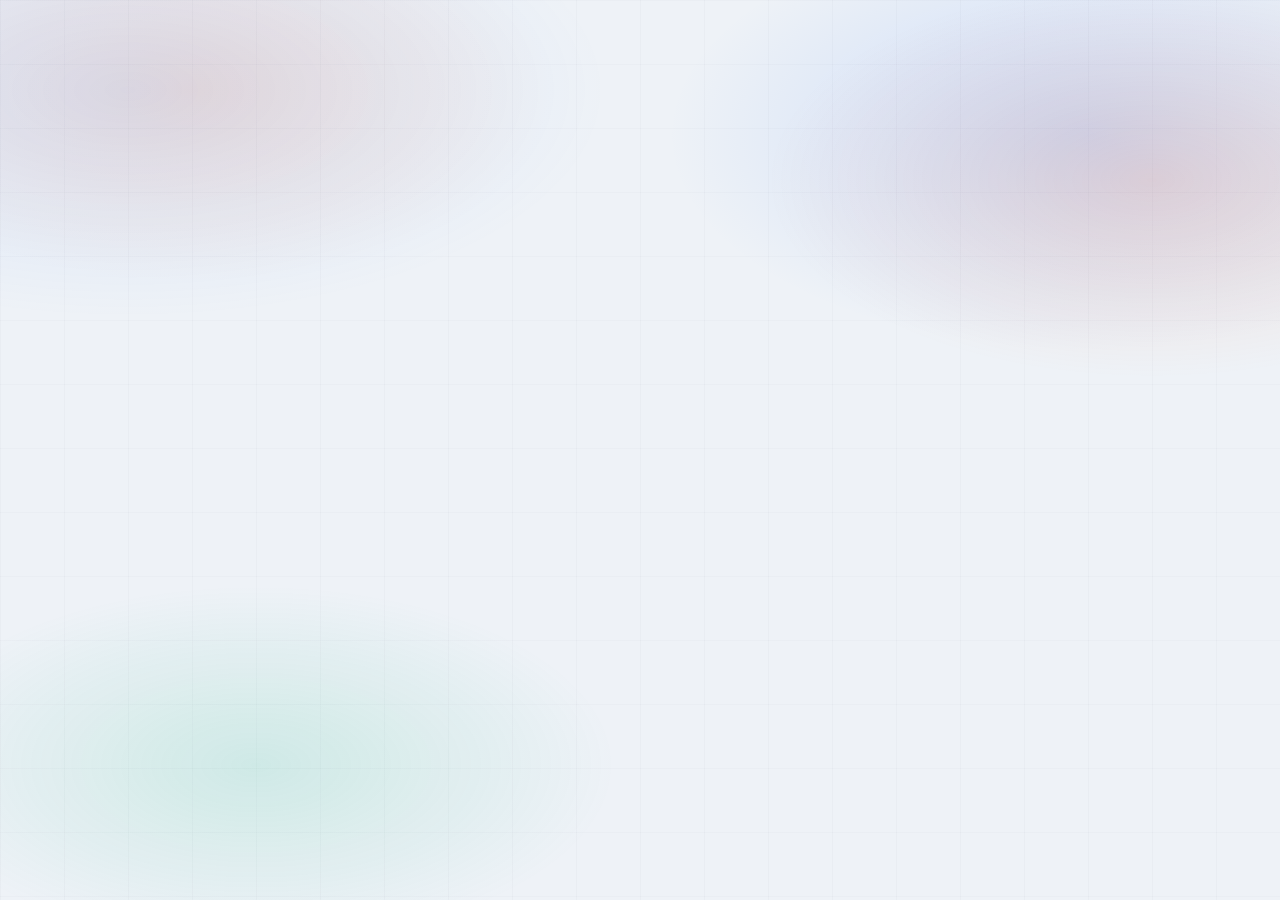
<file: index.html>
<!-- index.html -->
<!DOCTYPE html>
<html lang="es">
<head>
  <meta charset="UTF-8" />
  <meta name="viewport" content="width=device-width, initial-scale=1.0" />
  <title>Dashboard | Ventas</title>
  <link rel="stylesheet" href="styles.css" />
</head>

<body>
  <div class="app">
    <aside class="sidebar">
      <div class="brand">
        <div class="brand-mark">PV</div>
        <div>
          <p class="brand-title">Panel de Ventas</p>
          <p class="brand-subtitle">Comercial</p>
        </div>
      </div>
      <nav class="nav">
        <button class="nav-link active" data-view="dashboard">Dashboard</button>
        <button class="nav-link" data-view="clients">Clientes</button>
        <button class="nav-link" data-view="reports">Reportes</button>
        <button class="nav-link" data-view="settings">Configuración</button>
        <button class="nav-link nav-logout" data-action="logout">Cerrar sesión</button>
      </nav>
      <div class="sidebar-footer">
        <div class="user-card">
          <div class="avatar">AD</div>
          <div>
            <p class="user-name">Admin</p>
            <p class="user-role">Equipo Ventas</p>
          </div>
        </div>
      </div>
    </aside>

    <main class="main">
      <header class="topbar">
        <div class="topbar-title">
          <h1 id="pageTitle">Dashboard de Ventas</h1>
          <p class="subtitle" id="pageSubtitle">Vista general de ingresos, estado de cobros y ventas recientes.</p>
        </div>
        <div class="topbar-actions">
          <div class="kpi-chip">Actualizado hace 2 min</div>
          <button class="btn btn-primary">Nueva venta</button>
        </div>
      </header>

      <!-- VIEW: DASHBOARD -->
      <section id="view-dashboard" class="view active">
        <section class="stats fade-in">
          <div class="stat-card">
            <h3 id="statSalesCount">0</h3>
            <p>Ventas del mes</p>
          </div>
          <div class="stat-card">
            <h3 id="statRevenue">0</h3>
            <p>Ingresos totales</p>
          </div>
          <div class="stat-card">
            <h3 id="statPending">0</h3>
            <p>Pagos pendientes</p>
          </div>
        </section>

        <section class="chart-box fade-in">
          <div class="chart-header">
            <h2>Ingresos mensuales</h2>
            <div class="chip">Proyección: histórica (simulada)</div>
          </div>
          <canvas id="activityChart"></canvas>
        </section>

        <section class="table-section fade-in">
          <div class="section-head">
            <h2>Listado de ventas</h2>
            <div class="section-actions">
              <button id="exportBtn" class="btn btn-primary">Exportar CSV</button>
            </div>
          </div>

          <div class="filters">
            <input id="searchInput" type="text" placeholder="Buscar cliente..." />
            <select id="statusFilter">
              <option value="">Todos los estados</option>
              <option value="pagado">Pagado</option>
              <option value="pendiente">Pendiente</option>
            </select>
          </div>

          <div class="table-wrap">
            <table>
              <thead>
                <tr>
                  <th>ID</th>
                  <th>Cliente</th>
                  <th>Producto</th>
                  <th>Monto</th>
                  <th>Fecha</th>
                  <th>Estado</th>
                </tr>
              </thead>
              <tbody id="salesTableBody"></tbody>
            </table>
          </div>

          <div class="pagination">
            <button id="prevPage" class="btn btn-ghost" type="button">Anterior</button>
            <span id="pageLabel">Página 1 / 1</span>
            <button id="nextPage" class="btn btn-ghost" type="button">Siguiente</button>
          </div>
        </section>
      </section>

      <!-- VIEW: CLIENTES -->
      <section id="view-clients" class="view">
        <section class="panel">
          <div class="panel-head">
            <h2>Clientes</h2>
            <p class="muted">Listado básico de clientes (simulado) para demostrar navegación y tablas.</p>
          </div>
          <div class="table-wrap">
            <table>
              <thead>
                <tr>
                  <th>Cliente</th>
                  <th>Segmento</th>
                  <th>Ciudad</th>
                  <th>Última compra</th>
                </tr>
              </thead>
              <tbody id="clientsTableBody"></tbody>
            </table>
          </div>
        </section>
      </section>

      <!-- VIEW: REPORTES -->
      <section id="view-reports" class="view">
        <section class="panel">
          <div class="panel-head">
            <h2>Reportes</h2>
            <p class="muted">Ejemplos de reportes listos para ampliar (ventas por producto, por canal, etc.).</p>
          </div>
          <div class="report-grid">
            <div class="report-card">
              <h3>Ventas por producto</h3>
              <p>Top productos y cantidad vendida (mock).</p>
              <button class="btn btn-primary" data-report="productos" type="button">Ver</button>
            </div>
            <div class="report-card">
              <h3>Pagos pendientes</h3>
              <p>Clientes con facturas abiertas (mock).</p>
              <button class="btn btn-primary" data-report="pendientes" type="button">Ver</button>
            </div>
            <div class="report-card">
              <h3>Rendimiento por vendedor</h3>
              <p>Comparativa por responsable (mock).</p>
              <button class="btn btn-primary" data-report="vendedores" type="button">Ver</button>
            </div>
          </div>
        </section>
      </section>

      <!-- VIEW: SETTINGS -->
      <section id="view-settings" class="view">
        <section class="panel">
          <div class="panel-head">
            <h2>Configuración</h2>
            <p class="muted">Ajustes de demostración (sin persistencia real): tema y formato de exportación.</p>
          </div>
          <div class="settings-grid">
            <div class="setting">
              <label class="field-label" for="themeSelect">Tema</label>
              <select id="themeSelect">
                <option value="light" selected>Claro</option>
                <option value="dark">Oscuro</option>
              </select>
            </div>
            <div class="setting">
              <label class="field-label" for="currency">Moneda</label>
              <select id="currency">
                <option value="$" selected>$ (USD)</option>
                <option value="€">€ (EUR)</option>
                <option value="AR$">AR$ (ARS)</option>
              </select>
            </div>
          </div>
          <div class="hint">Los cambios se aplican en la vista actual (demo).</div>
        </section>
      </section>
    </main>
  </div>

  <!-- MODAL DE DETALLE -->
  <div id="detailModal" class="modal-overlay" role="dialog" aria-modal="true" aria-hidden="true">
    <div class="modal-box fade-in">
      <h2>Detalle de venta</h2>

      <p><strong>ID de venta:</strong> <span id="mId"></span></p>
      <p><strong>Cliente:</strong> <span id="mCliente"></span></p>
      <p><strong>Producto:</strong> <span id="mProducto"></span></p>
      <p><strong>Cantidad:</strong> <span id="mCantidad"></span></p>
      <p><strong>Método de pago:</strong> <span id="mMetodoPago"></span></p>
      <p><strong>Fecha:</strong> <span id="mFecha"></span></p>

      <hr />

      <p><strong>Subtotal:</strong> <span id="mSubtotal"></span></p>
      <p><strong>IVA (21%):</strong> <span id="mIva"></span></p>
      <p><strong>Total:</strong> <span id="mTotal"></span></p>

      <hr />

      <p><strong>Estado:</strong> <span id="mEstado"></span></p>
      <p><strong>Vendedor:</strong> <span id="mVendedor"></span></p>
      <p><strong>Observaciones:</strong> <span id="mObs"></span></p>
      <p><strong>Comprobante:</strong> <span id="mComp"></span></p>

      <button id="closeModal" class="btn btn-ghost">Cerrar</button>
    </div>
  </div>

  <script src="libs/chart.min.js"></script>
  <script src="app.js"></script>
</body>
</html>
</file>
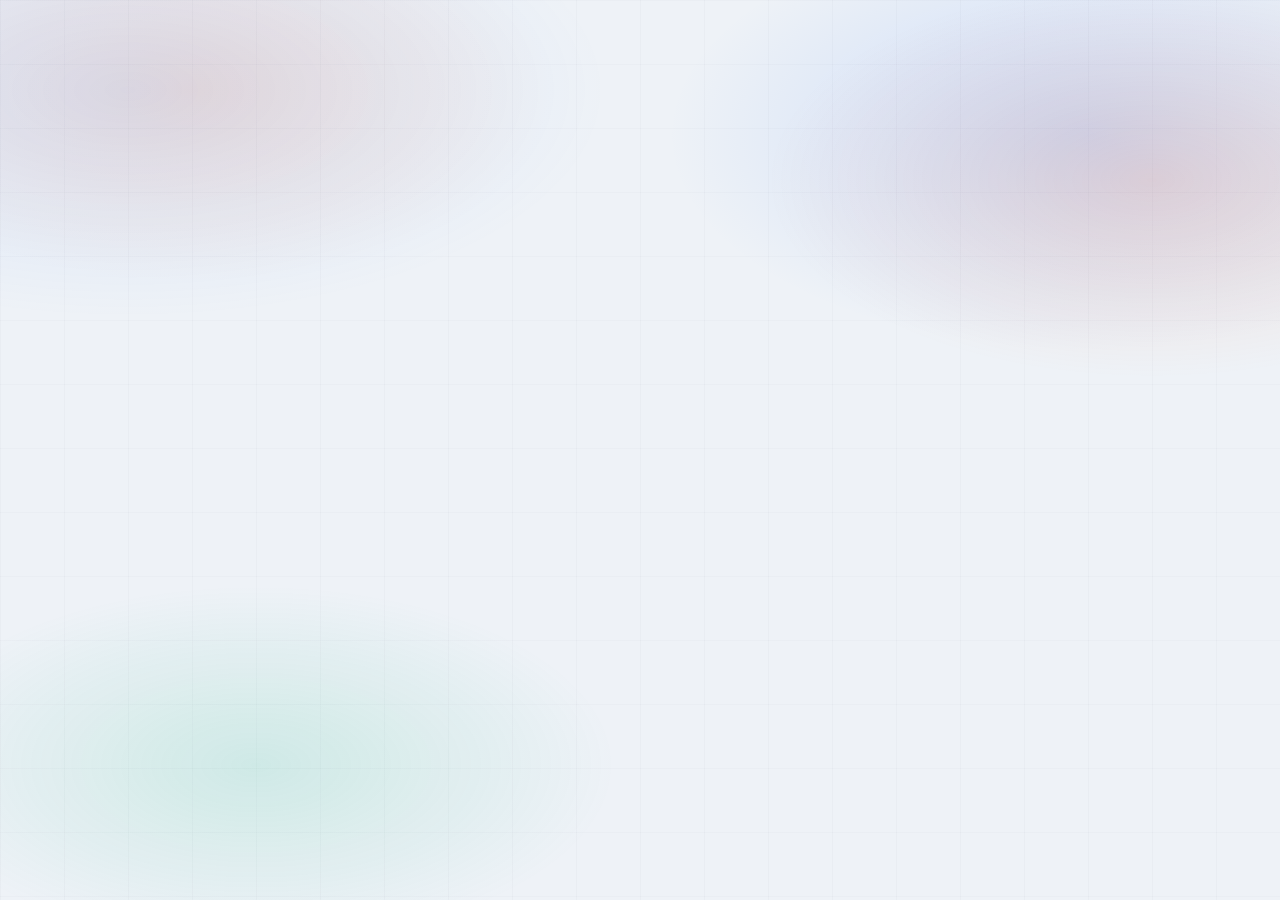
<file: login.html>
<!-- login.html -->
<!DOCTYPE html>
<html lang="es">
<head>
  <meta charset="UTF-8" />
  <meta name="viewport" content="width=device-width, initial-scale=1.0" />
  <title>Login</title>
  <link rel="stylesheet" href="styles.css" />
</head>

<body class="login-body">
  <div class="login-box fade-in">
    <div class="brand">
      <div class="brand-mark">PV</div>
      <div>
        <p class="brand-title">Panel de Ventas</p>
        <p class="brand-subtitle">Acceso interno</p>
      </div>
    </div>

    <h2>Iniciar sesión</h2>

    <input id="loginUser" type="text" placeholder="Usuario" autocomplete="username" />
    <input id="loginPass" type="password" placeholder="Contraseña" autocomplete="current-password" />
    <button id="loginBtn" type="button">Entrar</button>

    <p class="login-hint">Usuario: <b>admin</b> · Contraseña: <b>1234</b></p>
    <p id="loginMsg" class="login-hint" style="color:#e11d48; display:none;"></p>
  </div>

  <script src="login.js"></script>
</body>
</html>
</file>
<file: styles.css>
/* styles.css */
@import url("https://fonts.googleapis.com/css2?family=Fraunces:opsz,wght@9..144,600;9..144,700&family=Space+Grotesk:wght@400;500;600;700&display=swap");

/* ------------------------------------------------------ */
/* RESET & BASE                                           */
/* ------------------------------------------------------ */
:root{
  --bg: #f2f4f8;
  --panel: #ffffff;
  --panel-2: #f8fafc;
  --ink: #0f172a;
  --muted: #556070;
  --primary: #ff6b2c;
  --primary-dark: #e4571c;
  --accent: #3a7dff;
  --sidebar: #0b1220;
  --sidebar2: #111827;
  --ok: #16a34a;
  --warn: #f59e0b;
  --shadow: 0 18px 44px rgba(15, 23, 42, 0.16);
  --shadow-soft: 0 10px 24px rgba(15, 23, 42, 0.12);
  --radius: 16px;
  --radius-lg: 22px;
  --border: rgba(15, 23, 42, 0.08);
}

* { box-sizing: border-box; }

body {
  margin: 0;
  font-family: "Space Grotesk", "Segoe UI", sans-serif;
  background: var(--bg);
  color: var(--ink);
  min-height: 100vh;
  position: relative;
  overflow-x: hidden;
}

body::before{
  content: "";
  position: fixed;
  inset: 0;
  background:
    radial-gradient(800px 380px at 10% 10%, rgba(58, 125, 255, 0.12), transparent 60%),
    radial-gradient(700px 360px at 90% 20%, rgba(255, 107, 44, 0.16), transparent 55%),
    radial-gradient(600px 300px at 20% 85%, rgba(17, 185, 129, 0.14), transparent 60%);
  z-index: -2;
}

body::after{
  content: "";
  position: fixed;
  inset: 0;
  background-image: linear-gradient(90deg, rgba(15, 23, 42, 0.035) 1px, transparent 1px),
    linear-gradient(180deg, rgba(15, 23, 42, 0.03) 1px, transparent 1px);
  background-size: 64px 64px;
  opacity: 0.6;
  z-index: -1;
}

h1, h2, h3{
  font-family: "Fraunces", "Times New Roman", serif;
  font-weight: 700;
  letter-spacing: 0.2px;
}

/* ------------------------------------------------------ */
/* LAYOUT                                                 */
/* ------------------------------------------------------ */
.app { display: flex; min-height: 100vh; gap: 22px; padding: 22px; }

.sidebar{
  width: 250px;
  min-height: calc(100vh - 44px);
  background: linear-gradient(180deg, var(--sidebar) 0%, var(--sidebar2) 100%);
  color: #fff;
  padding: 20px 18px;
  border-radius: var(--radius-lg);
  box-shadow: var(--shadow);
  position: sticky;
  top: 22px;
  display: flex;
  flex-direction: column;
  gap: 20px;
}

.brand{
  display: flex;
  align-items: center;
  gap: 12px;
}

.brand-mark{
  width: 44px;
  height: 44px;
  border-radius: 14px;
  display: grid;
  place-items: center;
  background: linear-gradient(135deg, #ff8a4c, #ffcf6b);
  color: #1b1b1b;
  font-weight: 700;
  letter-spacing: 0.5px;
  box-shadow: 0 10px 20px rgba(255, 138, 76, 0.35);
}

.brand-title{
  margin: 0;
  font-size: 15px;
  font-weight: 700;
}

.brand-subtitle{
  margin: 2px 0 0;
  font-size: 12px;
  color: rgba(255, 255, 255, 0.65);
}

.nav{ display: flex; flex-direction: column; gap: 6px; }

.nav-link{
  appearance: none;
  border: none;
  background: transparent;
  color: rgba(255, 255, 255, 0.72);
  text-align: left;
  padding: 10px 12px;
  border-radius: 12px;
  cursor: pointer;
  font-size: 14px;
  position: relative;
  transition: background .2s ease, color .2s ease, transform .2s ease;
}

.nav-link:hover{ background: rgba(255,255,255,.1); color: #fff; transform: translateX(2px); }

.nav-link.active{
  background: rgba(255,255,255,.16);
  color: #fff;
  font-weight: 700;
}

.nav-link.active::before{
  content: "";
  position: absolute;
  left: -6px;
  top: 10px;
  bottom: 10px;
  width: 4px;
  border-radius: 999px;
  background: #ffcf6b;
}

.nav-logout{ margin-top: 6px; color: #ffd7d7; }

.sidebar-footer{
  margin-top: auto;
  background: rgba(255, 255, 255, 0.08);
  border-radius: 14px;
  padding: 12px;
}

.user-card{
  display: flex;
  align-items: center;
  gap: 10px;
}

.avatar{
  width: 38px;
  height: 38px;
  border-radius: 50%;
  background: rgba(255, 255, 255, 0.22);
  display: grid;
  place-items: center;
  font-weight: 700;
}

.user-name{ margin: 0; font-size: 13px; font-weight: 600; }
.user-role{ margin: 2px 0 0; font-size: 11px; color: rgba(255, 255, 255, 0.6); }

.main{
  flex: 1;
  padding: 6px 10px 30px;
}

.topbar{
  display: flex;
  justify-content: space-between;
  align-items: center;
  gap: 16px;
  margin: 12px 0 22px;
}

.topbar-title h1{ margin: 0; font-size: 28px; }
.subtitle{ margin: 6px 0 0; color: var(--muted); font-size: 14px; }

.topbar-actions{
  display: flex;
  align-items: center;
  gap: 12px;
}

.kpi-chip{
  font-size: 12px;
  padding: 6px 12px;
  border-radius: 999px;
  background: rgba(58, 125, 255, 0.14);
  color: #1e3a8a;
  font-weight: 600;
}

/* ------------------------------------------------------ */
/* VIEWS                                                  */
/* ------------------------------------------------------ */
.view{ display: none; }
.view.active{ display: block; }

/* ------------------------------------------------------ */
/* CARDS + PANELS                                         */
/* ------------------------------------------------------ */
.panel{ background: var(--panel); border-radius: var(--radius); box-shadow: var(--shadow); padding: 18px; }

.panel-head h2{ margin: 0 0 6px 0; font-size: 18px; }
.panel-head .muted{ margin: 0; color: var(--muted); font-size: 13px; }

.stats{
  display: grid;
  gap: 14px;
  grid-template-columns: repeat(3, minmax(0, 1fr));
  margin-bottom: 18px;
}

.stat-card{
  background: linear-gradient(135deg, rgba(255, 255, 255, 0.9), rgba(248, 250, 252, 0.9));
  border-radius: var(--radius);
  box-shadow: var(--shadow-soft);
  padding: 18px 16px;
  position: relative;
  overflow: hidden;
  border: 1px solid var(--border);
}

.stat-card::after{
  content: "";
  position: absolute;
  inset: 0;
  background: radial-gradient(120px 120px at 85% 15%, rgba(255, 107, 44, 0.18), transparent 60%);
  opacity: 0.7;
}

.stat-card h3{ margin: 0 0 6px 0; font-size: 26px; position: relative; z-index: 1; }
.stat-card p{ margin: 0; color: var(--muted); font-size: 13px; position: relative; z-index: 1; }

.chart-box{
  background: var(--panel);
  border-radius: var(--radius);
  box-shadow: var(--shadow);
  padding: 16px;
  margin-bottom: 18px;
  border: 1px solid var(--border);
}

.chart-header{
  display: flex;
  justify-content: space-between;
  align-items: center;
  gap: 10px;
  margin-bottom: 10px;
}

.chart-header h2{ margin: 0; font-size: 18px; }
.chip{
  font-size: 12px;
  color: #111827;
  background: #ffeede;
  border-radius: 999px;
  padding: 4px 10px;
  font-weight: 600;
}

/* ------------------------------------------------------ */
/* TABLES + FILTERS + PAGINATION                          */
/* ------------------------------------------------------ */
.table-section{
  background: var(--panel);
  border-radius: var(--radius);
  box-shadow: var(--shadow);
  padding: 18px;
  border: 1px solid var(--border);
}

.section-head{
  display: flex;
  justify-content: space-between;
  align-items: center;
  gap: 12px;
  margin-bottom: 12px;
}

.section-head h2{ margin: 0; font-size: 18px; }

.filters{ display: flex; gap: 10px; flex-wrap: wrap; margin: 12px 0 14px; }

input[type="text"], select{
  padding: 9px 12px;
  border: 1px solid var(--border);
  border-radius: 12px;
  background: #fff;
  min-height: 40px;
  font-family: inherit;
  transition: border .2s ease, box-shadow .2s ease;
}

input[type="text"]:focus, select:focus{
  outline: none;
  border-color: rgba(58, 125, 255, 0.6);
  box-shadow: 0 0 0 3px rgba(58, 125, 255, 0.15);
}

.table-wrap{ overflow: auto; border: 1px solid var(--border); border-radius: 12px; }

table{ width: 100%; border-collapse: collapse; min-width: 720px; }
thead th{
  text-align: left;
  font-size: 12px;
  text-transform: uppercase;
  letter-spacing: .8px;
  color: #111827;
  background: #f5f7fb;
  padding: 12px 10px;
  border-bottom: 1px solid var(--border);
}

tbody td{ padding: 12px 10px; border-bottom: 1px solid rgba(15, 23, 42, 0.06); font-size: 14px; }
tbody tr{ cursor: pointer; transition: background .2s ease; }
tbody tr:hover{ background: rgba(58, 125, 255, 0.08); }

.status{
  display: inline-flex;
  align-items: center;
  gap: 6px;
  padding: 4px 10px;
  border-radius: 999px;
  font-size: 12px;
  font-weight: 600;
}

.status::before{
  content: "";
  width: 6px;
  height: 6px;
  border-radius: 999px;
  background: currentColor;
}

.status--ok{ color: #0f7a3c; background: rgba(22, 163, 74, 0.14); }
.status--warn{ color: #b45309; background: rgba(245, 158, 11, 0.18); }

/* Pagination */
.pagination{ display: flex; gap: 10px; align-items: center; margin-top: 12px; }

.btn{
  border: none;
  border-radius: 12px;
  padding: 10px 14px;
  font-weight: 700;
  cursor: pointer;
  letter-spacing: .2px;
  font-family: inherit;
  transition: transform .2s ease, box-shadow .2s ease, background .2s ease;
}

.btn-primary{
  background: linear-gradient(135deg, var(--primary), #ff8a4c);
  color: #1b1b1b;
  box-shadow: 0 12px 20px rgba(255, 107, 44, 0.25);
}

.btn-primary:hover{ transform: translateY(-1px); }

.btn-ghost{
  background: #edf1f7;
  color: #111827;
}

.btn-ghost:hover{ background: #e2e8f3; }

/* ------------------------------------------------------ */
/* REPORTS + SETTINGS                                     */
/* ------------------------------------------------------ */
.report-grid{ display: grid; gap: 12px; grid-template-columns: repeat(auto-fit, minmax(220px, 1fr)); margin-top: 12px; }
.report-card{
  background: #fff;
  border-radius: var(--radius);
  box-shadow: var(--shadow-soft);
  padding: 16px;
  border: 1px solid var(--border);
  transition: transform .2s ease, box-shadow .2s ease;
}

.report-card:hover{
  transform: translateY(-3px);
  box-shadow: 0 18px 28px rgba(15, 23, 42, 0.16);
}

.settings-grid{ display: grid; gap: 12px; grid-template-columns: repeat(auto-fit, minmax(220px, 1fr)); margin-top: 12px; }
.field-label{ display: block; font-size: 13px; color: var(--muted); margin: 0 0 6px 0; }
.hint{ margin-top: 12px; font-size: 13px; color: var(--muted); }

/* ------------------------------------------------------ */
/* MODAL                                                  */
/* ------------------------------------------------------ */
.modal-overlay{
  position: fixed;
  inset: 0;
  background: rgba(17, 24, 39, .55);
  display: none;
  justify-content: center;
  align-items: center;
  z-index: 999;
  padding: 14px;
  backdrop-filter: blur(2px);
}

.modal-box{
  background: #fff;
  padding: 20px;
  width: min(520px, 100%);
  border-radius: var(--radius);
  box-shadow: 0 18px 60px rgba(0,0,0,.28);
}

.modal-box h2{ margin: 0 0 10px 0; }
.modal-box hr{ border: none; border-top: 1px solid rgba(15, 23, 42, 0.08); margin: 12px 0; }

/* ------------------------------------------------------ */
/* ANIMATIONS                                             */
/* ------------------------------------------------------ */
.fade-in{ opacity: 0; transform: translateY(12px); animation: rise .45s ease forwards; }
.stats .stat-card:nth-child(1){ animation-delay: 0.05s; }
.stats .stat-card:nth-child(2){ animation-delay: 0.12s; }
.stats .stat-card:nth-child(3){ animation-delay: 0.18s; }
.report-card:nth-child(1){ animation-delay: 0.05s; }
.report-card:nth-child(2){ animation-delay: 0.12s; }
.report-card:nth-child(3){ animation-delay: 0.18s; }

@keyframes rise { to { opacity: 1; transform: translateY(0); } }

/* ------------------------------------------------------ */
/* LOGIN (page)                                           */
/* ------------------------------------------------------ */
.login-body{
  display: flex;
  justify-content: center;
  align-items: center;
  height: 100vh;
  background: radial-gradient(600px 320px at 15% 10%, rgba(255, 138, 76, 0.18), transparent 60%),
    radial-gradient(700px 360px at 85% 15%, rgba(58, 125, 255, 0.2), transparent 60%),
    #eef2f7;
}

.login-box{
  width: min(380px, 92vw);
  background: #fff;
  padding: 26px 24px;
  border-radius: var(--radius-lg);
  box-shadow: var(--shadow);
  display: flex;
  flex-direction: column;
  gap: 12px;
  text-align: center;
  border: 1px solid rgba(15, 23, 42, 0.06);
}

.login-box h2{ margin: 0; }
.login-box .brand-title{ color: var(--ink); }
.login-box .brand-subtitle{ color: var(--muted); }
.login-box input{ width: 100%; }
.login-box button{
  background: linear-gradient(135deg, var(--primary), #ff8a4c);
  color: #1b1b1b;
  border: none;
  border-radius: 12px;
  padding: 10px 12px;
  font-weight: 700;
  cursor: pointer;
}

.login-hint{ font-size: 12px; color: var(--muted); margin: 4px 0 0; }

/* ------------------------------------------------------ */
/* RESPONSIVE                                             */
/* ------------------------------------------------------ */
@media (max-width: 1080px){
  .app{ padding: 16px; gap: 16px; }
  .sidebar{ width: 220px; }
}

@media (max-width: 920px){
  .app{ flex-direction: column; }
  .sidebar{
    width: 100%;
    position: static;
    min-height: auto;
  }
  .main{ padding: 0 6px 30px; }
  table{ min-width: 620px; }
}

@media (max-width: 640px){
  .topbar{ flex-direction: column; align-items: flex-start; }
  .stats{ grid-template-columns: 1fr; }
  .pagination{ flex-wrap: wrap; }
}
</file>
